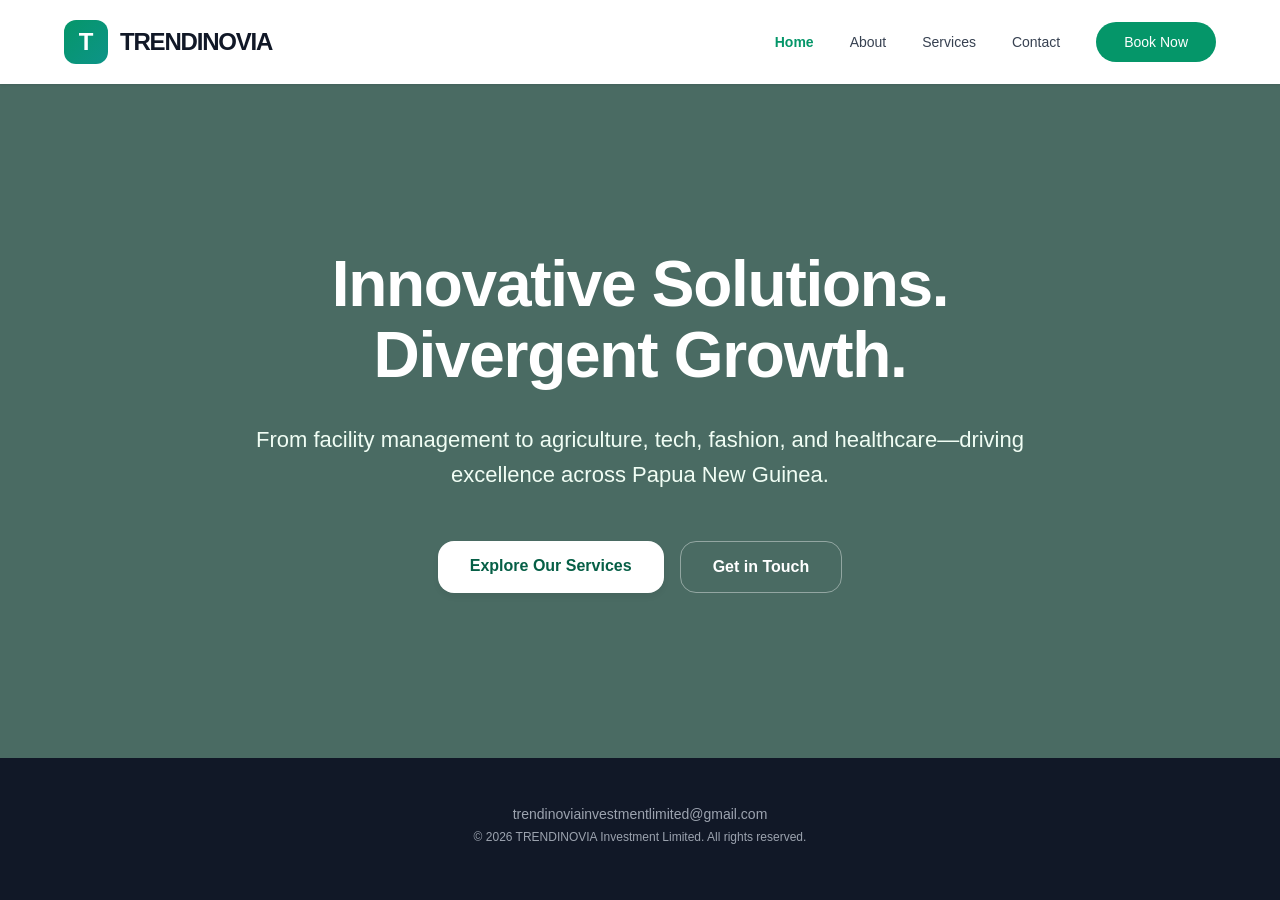
<file: index.html>
<!DOCTYPE html>
<html lang="en">
<head>
    <meta charset="UTF-8">
    <meta name="viewport" content="width=device-width, initial-scale=1.0">
    <title>Trendinovia Investment Limited</title>
    <style>
        /* Standalone Structural Base Styles */
        * { box-sizing: border-box; margin: 0; padding: 0; font-family: 'Segoe UI', Tahoma, Geneva, Verdana, sans-serif; }
        body { background-color: #f9fafb; color: #1f2937; display: flex; flex-direction: column; min-height: 100vh; }
        
        /* Navigation styling */
        .navbar { background-color: #ffffff; box-shadow: 0 1px 3px rgba(0,0,0,0.1); position: sticky; top: 0; z-index: 50; }
        .nav-container { max-width: 1200px; margin: 0 auto; padding: 20px 24px; display: flex; justify-content: space-between; align-items: center; }
        .brand { display: flex; align-items: center; gap: 12px; cursor: pointer; text-decoration: none; }
        .brand-logo { width: 44px; height: 44px; background: linear-gradient(135deg, #059669, #0d9488); border-radius: 12px; display: flex; align-items: center; justify-content: center; color: white; font-weight: bold; font-size: 24px; }
        .brand-name { font-weight: 700; font-size: 24px; letter-spacing: -0.05em; color: #111827; }
        .nav-links { display: flex; gap: 36px; align-items: center; }
        .nav-links a { text-decoration: none; font-size: 14px; font-weight: 500; color: #374151; transition: color 0.2s; }
        .nav-links a:hover { color: #059669; }
        .nav-links a.active { color: #059669; font-weight: 600; }
        .btn-book { background-color: #059669; color: white !important; padding: 12px 28px; border-radius: 24px; font-weight: 600; transition: background 0.2s; }
        .btn-book:hover { background-color: #047857; }

        /* Hero styling */
        .hero { background-color: #4A6B63; flex-grow: 1; display: flex; align-items: center; justify-content: center; text-align: center; padding: 120px 24px; position: relative; color: white; }
        .hero-content { max-width: 800px; margin: 0 auto; }
        .hero h1 { font-size: 64px; font-weight: 800; line-height: 1.1; margin-bottom: 32px; letter-spacing: -0.02em; }
        .hero p { font-size: 22px; color: #f0fdf4; font-weight: 300; line-height: 1.6; margin-bottom: 48px; }
        .hero-btns { display: flex; gap: 16px; justify-content: center; }
        .btn-primary { background-color: #ffffff; color: #065f46; padding: 16px 32px; border-radius: 16px; font-weight: 600; text-decoration: none; box-shadow: 0 4px 6px rgba(0,0,0,0.05); transition: background 0.2s; }
        .btn-primary:hover { background-color: #f3f4f6; }
        .btn-secondary { background-color: transparent; color: #ffffff; padding: 16px 32px; border-radius: 16px; font-weight: 600; text-decoration: none; border: 1px solid rgba(255,255,255,0.4); transition: background 0.2s; }
        .btn-secondary:hover { background-color: rgba(255,255,255,0.1); }

        /* Footer styling */
        footer { background-color: #111827; color: #9ca3af; padding: 48px 24px; text-align: center; font-size: 14px; }
        footer p { margin-bottom: 8px; }

        /* Mobile adaptation */
        @media (max-width: 768px) {
            .nav-links { display: none; }
            .hero h1 { font-size: 40px; }
            .hero p { font-size: 18px; }
            .hero-btns { flex-direction: column; gap: 12px; }
        }
    </style>
</head>
<body>

    <nav class="navbar">
        <div class="nav-container">
            <a href="index.html" class="brand">
                <div class="brand-logo">T</div>
                <div class="brand-name">TRENDINOVIA</div>
            </a>
            <div class="nav-links">
                <a href="index.html" class="active">Home</a>
                <a href="about.html">About</a>
                <a href="services.html">Services</a>
                <a href="contact.html">Contact</a>
                <a href="contact.html" class="btn-book">Book Now</a>
            </div>
        </div>
    </nav>

    <section class="hero">
        <div class="hero-content">
            <h1>Innovative Solutions.<br>Divergent Growth.</h1>
            <p>From facility management to agriculture, tech, fashion, and healthcare—driving excellence across Papua New Guinea.</p>
            <div class="hero-btns">
                <a href="services.html" class="btn-primary">Explore Our Services</a>
                <a href="contact.html" class="btn-secondary">Get in Touch</a>
            </div>
        </div>
    </section>

    <footer>
        <p>trendinoviainvestmentlimited@gmail.com</p>
        <p style="font-size: 12px;">&copy; 2026 TRENDINOVIA Investment Limited. All rights reserved.</p>
    </footer>

</body>
</html>
</file>
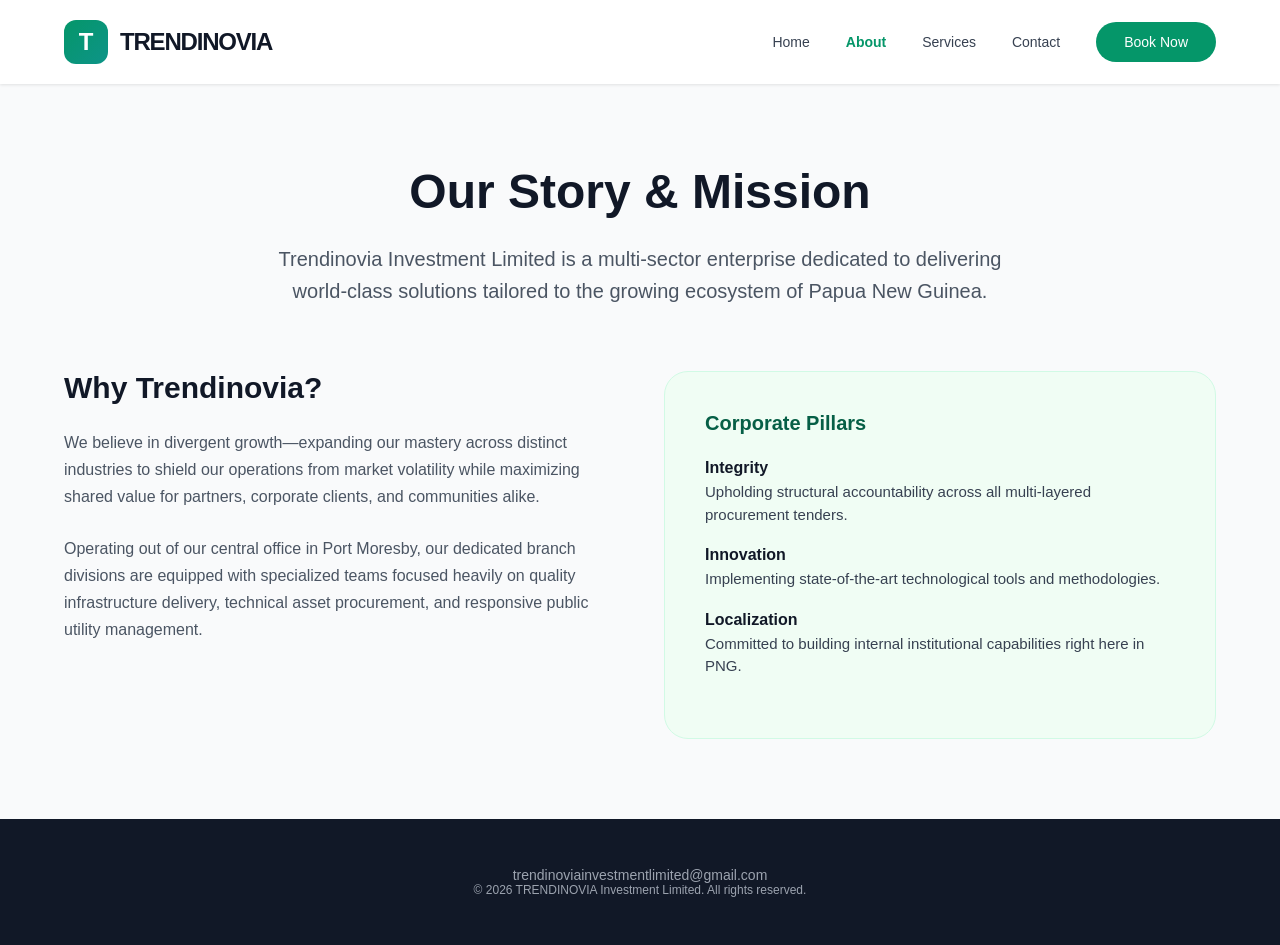
<file: about.html>
<!DOCTYPE html>
<html lang="en">
<head>
    <meta charset="UTF-8">
    <meta name="viewport" content="width=device-width, initial-scale=1.0">
    <title>About Us - TRENDINOVIA</title>
    <style>
        * { box-sizing: border-box; margin: 0; padding: 0; font-family: 'Segoe UI', Tahoma, Geneva, Verdana, sans-serif; }
        body { background-color: #f9fafb; color: #1f2937; display: flex; flex-direction: column; min-height: 100vh; }
        .navbar { background-color: #ffffff; box-shadow: 0 1px 3px rgba(0,0,0,0.1); position: sticky; top: 0; z-index: 50; }
        .nav-container { max-width: 1200px; margin: 0 auto; padding: 20px 24px; display: flex; justify-content: space-between; align-items: center; }
        .brand { display: flex; align-items: center; gap: 12px; cursor: pointer; text-decoration: none; }
        .brand-logo { width: 44px; height: 44px; background: linear-gradient(135deg, #059669, #0d9488); border-radius: 12px; display: flex; align-items: center; justify-content: center; color: white; font-weight: bold; font-size: 24px; }
        .brand-name { font-weight: 700; font-size: 24px; letter-spacing: -0.05em; color: #111827; }
        .nav-links { display: flex; gap: 36px; align-items: center; }
        .nav-links a { text-decoration: none; font-size: 14px; font-weight: 500; color: #374151; }
        .nav-links a:hover { color: #059669; }
        .nav-links a.active { color: #059669; font-weight: 600; }
        .btn-book { background-color: #059669; color: white !important; padding: 12px 28px; border-radius: 24px; font-weight: 600; text-decoration: none; }

        .main-content { max-width: 1200px; margin: 0 auto; padding: 80px 24px; flex-grow: 1; }
        .header-block { max-width: 768px; margin: 0 auto 64px auto; text-align: center; }
        .header-block h1 { font-size: 48px; font-weight: 700; color: #111827; margin-bottom: 24px; }
        .header-block p { font-size: 20px; color: #4b5563; line-height: 1.6; }
        
        .grid-layout { display: grid; grid-template-columns: 1fr 1fr; gap: 48px; align-items: start; }
        .story-side h2 { font-size: 30px; color: #111827; margin-bottom: 24px; }
        .story-side p { color: #4b5563; line-height: 1.7; margin-bottom: 24px; font-size: 16px; }
        
        .pillars-side { background-color: #f0fdf4; border: 1px solid #d1fae5; border-radius: 24px; padding: 40px; }
        .pillars-side h3 { font-size: 20px; color: #065f46; margin-bottom: 24px; font-weight: 700; }
        .pillar-item { margin-bottom: 20px; }
        .pillar-item strong { color: #111827; display: inline-block; margin-bottom: 4px; }
        .pillar-item p { color: #374151; font-size: 15px; line-height: 1.5; }

        footer { background-color: #111827; color: #9ca3af; padding: 48px 24px; text-align: center; font-size: 14px; mt-auto; }
        @media (max-width: 768px) {
            .nav-links { display: none; }
            .grid-layout { grid-template-columns: 1fr; gap: 32px; }
            .header-block h1 { font-size: 36px; }
        }
    </style>
</head>
<body>

    <nav class="navbar">
        <div class="nav-container">
            <a href="index.html" class="brand">
                <div class="brand-logo">T</div>
                <div class="brand-name">TRENDINOVIA</div>
            </a>
            <div class="nav-links">
                <a href="index.html">Home</a>
                <a href="about.html" class="active">About</a>
                <a href="services.html">Services</a>
                <a href="contact.html">Contact</a>
                <a href="contact.html" class="btn-book">Book Now</a>
            </div>
        </div>
    </nav>

    <main class="main-content">
        <div class="header-block">
            <h1>Our Story & Mission</h1>
            <p>Trendinovia Investment Limited is a multi-sector enterprise dedicated to delivering world-class solutions tailored to the growing ecosystem of Papua New Guinea.</p>
        </div>

        <div class="grid-layout">
            <div class="story-side">
                <h2>Why Trendinovia?</h2>
                <p>We believe in divergent growth—expanding our mastery across distinct industries to shield our operations from market volatility while maximizing shared value for partners, corporate clients, and communities alike.</p>
                <p>Operating out of our central office in Port Moresby, our dedicated branch divisions are equipped with specialized teams focused heavily on quality infrastructure delivery, technical asset procurement, and responsive public utility management.</p>
            </div>
            <div class="pillars-side">
                <h3>Corporate Pillars</h3>
                <div class="pillar-item">
                    <strong>Integrity</strong>
                    <p>Upholding structural accountability across all multi-layered procurement tenders.</p>
                </div>
                <div class="pillar-item">
                    <strong>Innovation</strong>
                    <p>Implementing state-of-the-art technological tools and methodologies.</p>
                </div>
                <div class="pillar-item">
                    <strong>Localization</strong>
                    <p>Committed to building internal institutional capabilities right here in PNG.</p>
                </div>
            </div>
        </div>
    </main>

    <footer>
        <p>trendinoviainvestmentlimited@gmail.com</p>
        <p style="font-size: 12px;">&copy; 2026 TRENDINOVIA Investment Limited. All rights reserved.</p>
    </footer>

</body>
</html>
</file>
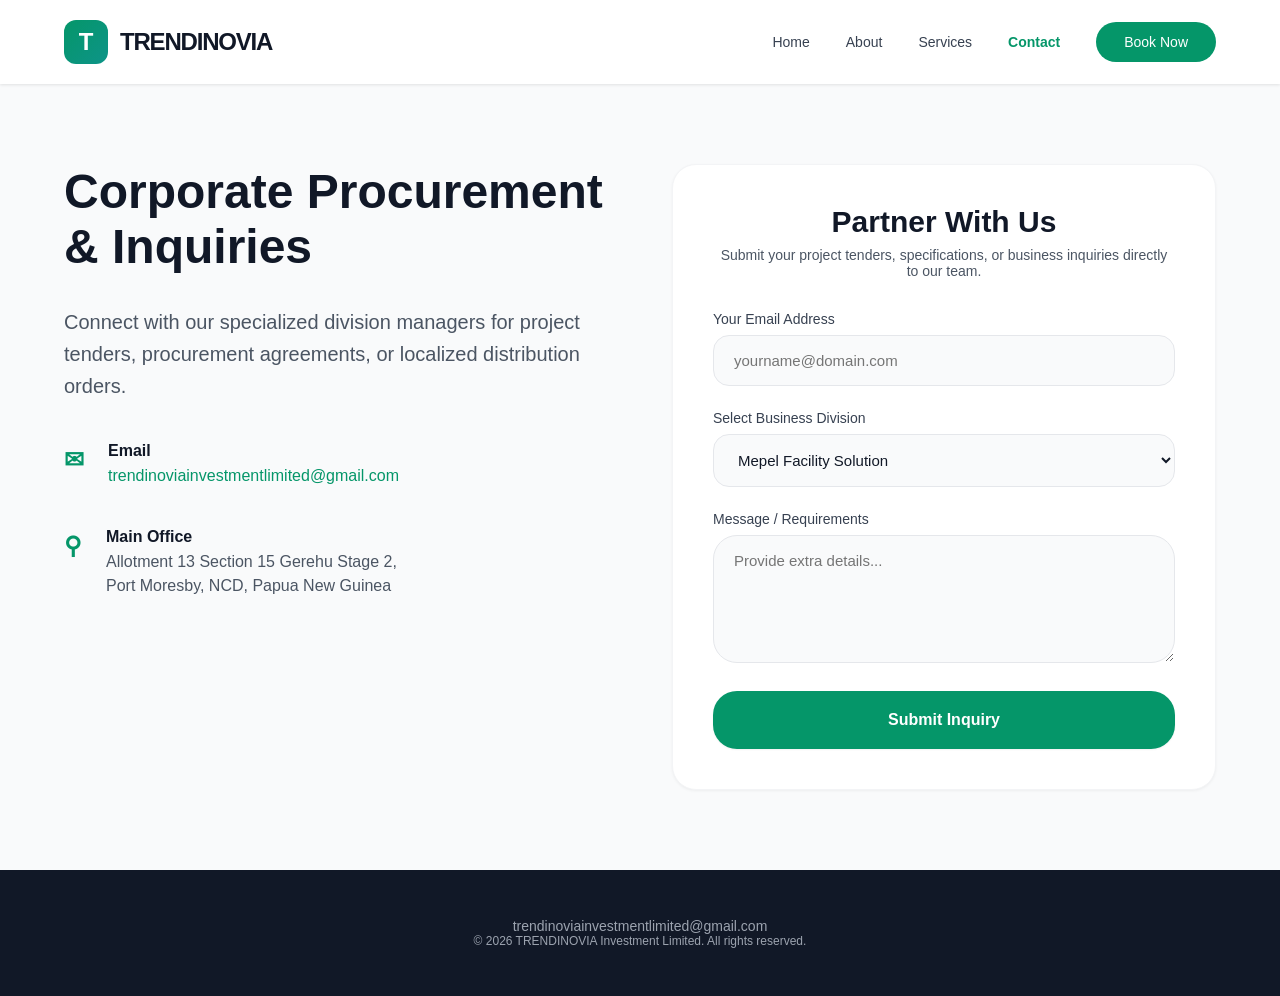
<file: contact.html>
<!DOCTYPE html>
<html lang="en">
<head>
    <meta charset="UTF-8">
    <meta name="viewport" content="width=device-width, initial-scale=1.0">
    <title>Contact - TRENDINOVIA</title>
    <style>
        * { box-sizing: border-box; margin: 0; padding: 0; font-family: 'Segoe UI', Tahoma, Geneva, Verdana, sans-serif; }
        body { background-color: #f9fafb; color: #1f2937; display: flex; flex-direction: column; min-height: 100vh; }
        .navbar { background-color: #ffffff; box-shadow: 0 1px 3px rgba(0,0,0,0.1); position: sticky; top: 0; z-index: 50; }
        .nav-container { max-width: 1200px; margin: 0 auto; padding: 20px 24px; display: flex; justify-content: space-between; align-items: center; }
        .brand { display: flex; align-items: center; gap: 12px; cursor: pointer; text-decoration: none; }
        .brand-logo { width: 44px; height: 44px; background: linear-gradient(135deg, #059669, #0d9488); border-radius: 12px; display: flex; align-items: center; justify-content: center; color: white; font-weight: bold; font-size: 24px; }
        .brand-name { font-weight: 700; font-size: 24px; letter-spacing: -0.05em; color: #111827; }
        .nav-links { display: flex; gap: 36px; align-items: center; }
        .nav-links a { text-decoration: none; font-size: 14px; font-weight: 500; color: #374151; }
        .nav-links a:hover { color: #059669; }
        .nav-links a.active { color: #059669; font-weight: 600; }
        .btn-book { background-color: #059669; color: white !important; padding: 12px 28px; border-radius: 24px; font-weight: 600; text-decoration: none; }

        .wrapper { max-width: 1200px; margin: 0 auto; padding: 80px 24px; flex-grow: 1; width: 100%; }
        .grid-layout { display: grid; grid-template-columns: 1fr 1fr; gap: 64px; align-items: start; }
        
        .info-side h1 { font-size: 48px; font-weight: 700; color: #111827; margin-bottom: 32px; }
        .info-side p { font-size: 20px; color: #4b5563; line-height: 1.6; margin-bottom: 40px; }
        .info-block { display: flex; gap: 24px; margin-bottom: 40px; align-items: start; }
        .info-block-icon { font-size: 24px; color: #059669; font-weight: bold; padding-top: 4px; }
        .info-block-label { font-weight: 600; color: #111827; margin-bottom: 4px; }
        .info-block-details { color: #4b5563; line-height: 1.5; }
        .info-block-details a { color: #059669; text-decoration: none; }
        .info-block-details a:hover { text-decoration: underline; }

        .form-side { background-color: white; padding: 40px; border-radius: 24px; border: 1px solid #f3f4f6; box-shadow: 0 1px 3px rgba(0,0,0,0.05); }
        .form-header { text-align: center; margin-bottom: 32px; }
        .form-header h3 { font-size: 30px; font-weight: 700; color: #111827; }
        .form-header p { color: #4b5563; font-size: 14px; margin-top: 8px; }
        
        .form-group { margin-bottom: 24px; }
        .form-group label { display: block; margin-bottom: 8px; font-weight: 500; font-size: 14px; color: #374151; }
        .form-group input, .form-group select, .form-group textarea { width: 100%; padding: 16px 20px; border: 1px solid #e5e7eb; background-color: #f9fafb; border-radius: 16px; font-size: 15px; color: #111827; outline: none; }
        .form-group input:focus, .form-group select:focus, .form-group textarea:focus { border-color: #059669; background-color: #ffffff; }
        .form-group textarea { height: 128px; resize: vertical; border-radius: 24px; }
        
        .btn-submit { width: 100%; background-color: #059669; color: white; padding: 20px; border: none; border-radius: 24px; font-weight: 600; font-size: 16px; cursor: pointer; transition: background 0.2s; box-shadow: 0 1px 2px rgba(0,0,0,0.05); }
        .btn-submit:hover { background-color: #047857; }

        footer { background-color: #111827; color: #9ca3af; padding: 48px 24px; text-align: center; font-size: 14px; }
        @media (max-width: 768px) {
            .nav-links { display: none; }
            .grid-layout { grid-template-columns: 1fr; gap: 48px; }
            .info-side h1 { font-size: 36px; }
            .form-side { padding: 24px; }
        }
    </style>
</head>
<body>

    <nav class="navbar">
        <div class="nav-container">
            <a href="index.html" class="brand">
                <div class="brand-logo">T</div>
                <div class="brand-name">TRENDINOVIA</div>
            </a>
            <div class="nav-links">
                <a href="index.html">Home</a>
                <a href="about.html">About</a>
                <a href="services.html">Services</a>
                <a href="contact.html" class="active">Contact</a>
                <a href="contact.html" class="btn-book">Book Now</a>
            </div>
        </div>
    </nav>

    <div class="wrapper">
        <div class="grid-layout">
            <div class="info-side">
                <h1>Corporate Procurement &amp; Inquiries</h1>
                <p>Connect with our specialized division managers for project tenders, procurement agreements, or localized distribution orders.</p>
                
                <div class="info-block">
                    <div class="info-block-icon">✉</div>
                    <div>
                        <div class="info-block-label">Email</div>
                        <div class="info-block-details">
                            <a href="mailto:trendinoviainvestmentlimited@gmail.com">trendinoviainvestmentlimited@gmail.com</a>
                        </div>
                    </div>
                </div>
                
                <div class="info-block">
                    <div class="info-block-icon">⚲</div>
                    <div>
                        <div class="info-block-label">Main Office</div>
                        <div class="info-block-details">
                            Allotment 13 Section 15 Gerehu Stage 2,<br>Port Moresby, NCD, Papua New Guinea
                        </div>
                    </div>
                </div>
            </div>

            <div class="form-side">
                <div class="form-header">
                    <h3>Partner With Us</h3>
                    <p>Submit your project tenders, specifications, or business inquiries directly to our team.</p>
                </div>

                <form id="contactPartnerForm" action="https://formspree.io/f/mqevgbgq" method="POST">
                    <input type="hidden" name="_subject" value="New Submission via Contact Page">
                    
                    <div class="form-group">
                        <label>Your Email Address</label>
                        <input type="email" name="email" placeholder="yourname@domain.com" required>
                    </div>

                    <div class="form-group">
                        <label>Select Business Division</label>
                        <select name="business_division">
                            <option value="Mepel Facility Solution">Mepel Facility Solution</option>
                            <option value="Kraipa Tech Gadgets">Kraipa Tech Gadgets</option>
                            <option value="Curi Apparels">Curi Apparels</option>
                            <option value="AgriVance Express">AgriVance Express</option>
                            <option value="OmniCare">OmniCare</option>
                        </select>
                    </div>

                    <div class="form-group">
                        <label>Message / Requirements</label>
                        <textarea name="message" placeholder="Provide extra details..."></textarea>
                    </div>

                    <button type="submit" class="btn-submit">Submit Inquiry</button>
                </form>
            </div>
        </div>
    </div>

    <footer>
        <p>trendinoviainvestmentlimited@gmail.com</p>
        <p style="font-size: 12px;">&copy; 2026 TRENDINOVIA Investment Limited. All rights reserved.</p>
    </footer>

</body>
</html>
</file>
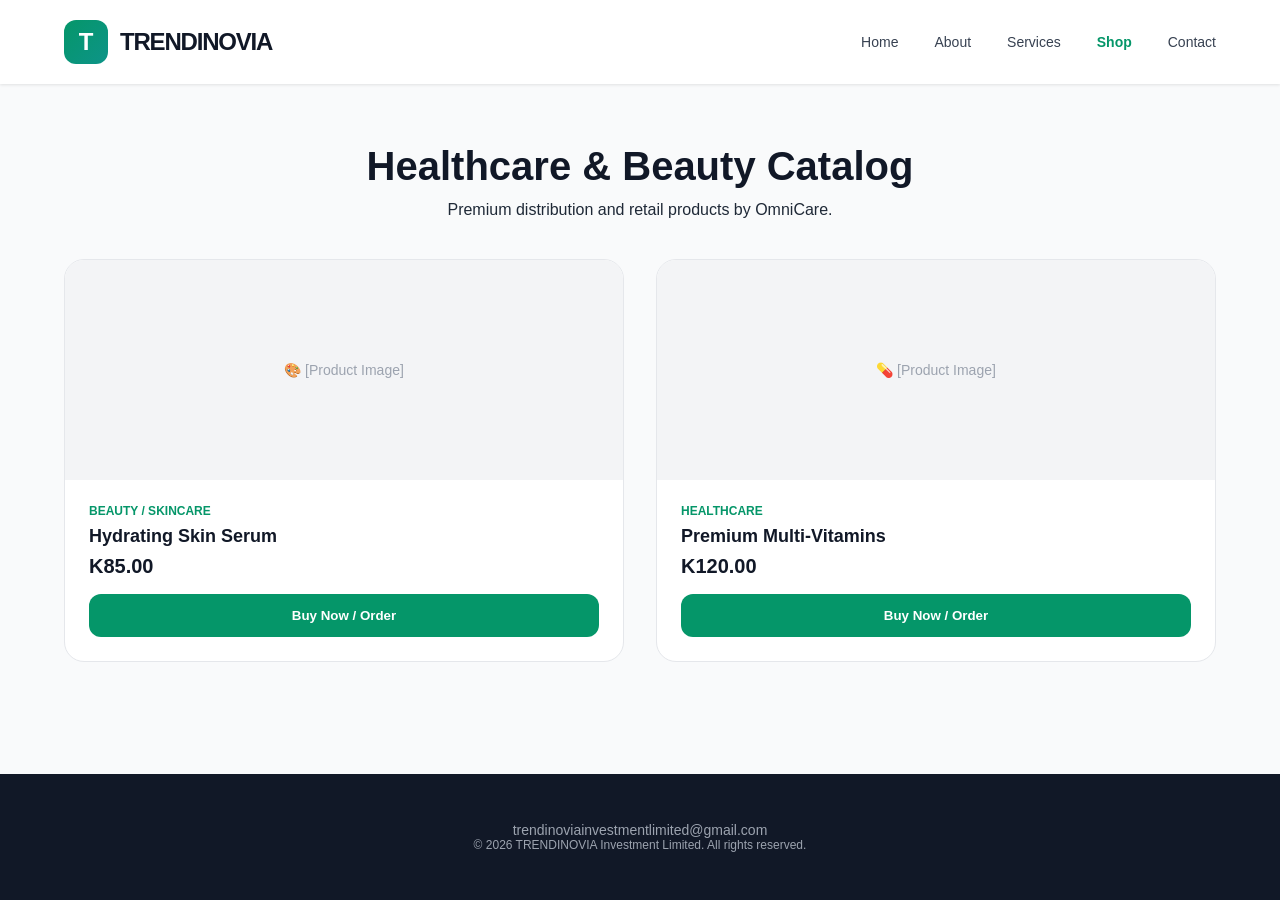
<file: shop.html>
<!DOCTYPE html>
<html lang="en">
<head>
    <meta charset="UTF-8">
    <meta name="viewport" content="width=device-width, initial-scale=1.0">
    <title>Shop - TRENDINOVIA</title>
    <style>
        * { box-sizing: border-box; margin: 0; padding: 0; font-family: 'Segoe UI', Tahoma, Geneva, Verdana, sans-serif; }
        body { background-color: #f9fafb; color: #1f2937; display: flex; flex-direction: column; min-height: 100vh; }
        
        /* Nav */
        .navbar { background-color: #ffffff; box-shadow: 0 1px 3px rgba(0,0,0,0.1); position: sticky; top: 0; z-index: 50; }
        .nav-container { max-width: 1200px; margin: 0 auto; padding: 20px 24px; display: flex; justify-content: space-between; align-items: center; }
        .brand { display: flex; align-items: center; gap: 12px; cursor: pointer; text-decoration: none; }
        .brand-logo { width: 44px; height: 44px; background: linear-gradient(135deg, #059669, #0d9488); border-radius: 12px; display: flex; align-items: center; justify-content: center; color: white; font-weight: bold; font-size: 24px; }
        .brand-name { font-weight: 700; font-size: 24px; letter-spacing: -0.05em; color: #111827; }
        .nav-links { display: flex; gap: 36px; align-items: center; }
        .nav-links a { text-decoration: none; font-size: 14px; font-weight: 500; color: #374151; }
        .nav-links a:hover { color: #059669; }
        .nav-links a.active { color: #059669; font-weight: 600; }

        /* Main Catalog Layout */
        .main-content { max-width: 1200px; margin: 0 auto; padding: 60px 24px; flex-grow: 1; width: 100%; }
        .page-title { margin-bottom: 40px; text-align: center; }
        .page-title h1 { font-size: 40px; color: #111827; margin-bottom: 12px; }
        
        /* Product Grid */
        .product-grid { display: grid; grid-template-columns: repeat(auto-fit, minmax(280px, 1fr)); gap: 32px; }
        .product-card { background: white; border-radius: 20px; border: 1px solid #e5e7eb; overflow: hidden; display: flex; flex-direction: column; transition: transform 0.2s; }
        .product-card:hover { transform: translateY(-4px); }
        .product-image-placeholder { height: 220px; background-color: #f3f4f6; display: flex; align-items: center; justify-content: center; color: #9ca3af; font-size: 14px; }
        .product-info { padding: 24px; flex-grow: 1; display: flex; flex-direction: column; }
        .product-category { font-size: 12px; color: #059669; font-weight: 600; text-transform: uppercase; margin-bottom: 8px; }
        .product-title { font-size: 18px; font-weight: 700; color: #111827; margin-bottom: 8px; }
        .product-price { font-size: 20px; font-weight: 700; color: #111827; margin-top: auto; margin-bottom: 16px; }
        
        /* Buy Action Button */
        .btn-buy { background-color: #059669; color: white; text-align: center; padding: 14px; border-radius: 12px; font-weight: 600; text-decoration: none; display: block; border: none; cursor: pointer; width: 100%; transition: background 0.2s; }
        .btn-buy:hover { background-color: #047857; }

        footer { background-color: #111827; color: #9ca3af; padding: 48px 24px; text-align: center; font-size: 14px; }
        @media (max-width: 768px) { .nav-links { display: none; } }
    </style>
</head>
<body>

    <nav class="navbar">
        <div class="nav-container">
            <a href="index.html" class="brand">
                <div class="brand-logo">T</div>
                <div class="brand-name">TRENDINOVIA</div>
            </a>
            <div class="nav-links">
                <a href="index.html">Home</a>
                <a href="about.html">About</a>
                <a href="services.html">Services</a>
                <a href="shop.html" class="active">Shop</a>
                <a href="contact.html">Contact</a>
            </div>
        </div>
    </nav>

    <main class="main-content">
        <div class="page-title">
            <h1>Healthcare & Beauty Catalog</h1>
            <p>Premium distribution and retail products by OmniCare.</p>
        </div>

        <div class="product-grid">
            <!-- Product Item 1 -->
            <div class="product-card">
                <div class="product-image-placeholder">🎨 [Product Image]</div>
                <div class="product-info">
                    <span class="product-category">Beauty / Skincare</span>
                    <h3 class="product-title">Hydrating Skin Serum</h3>
                    <p class="product-price">K85.00</p>
                    <button class="btn-buy">Buy Now / Order</button>
                </div>
            </div>

            <!-- Product Item 2 -->
            <div class="product-card">
                <div class="product-image-placeholder">💊 [Product Image]</div>
                <div class="product-info">
                    <span class="product-category">Healthcare</span>
                    <h3 class="product-title">Premium Multi-Vitamins</h3>
                    <p class="product-price">K120.00</p>
                    <button class="btn-buy">Buy Now / Order</button>
                </div>
            </div>
        </div>
    </main>

    <footer>
        <p>trendinoviainvestmentlimited@gmail.com</p>
        <p style="font-size: 12px;">&copy; 2026 TRENDINOVIA Investment Limited. All rights reserved.</p>
    </footer>

</body>
</html>
</file>
